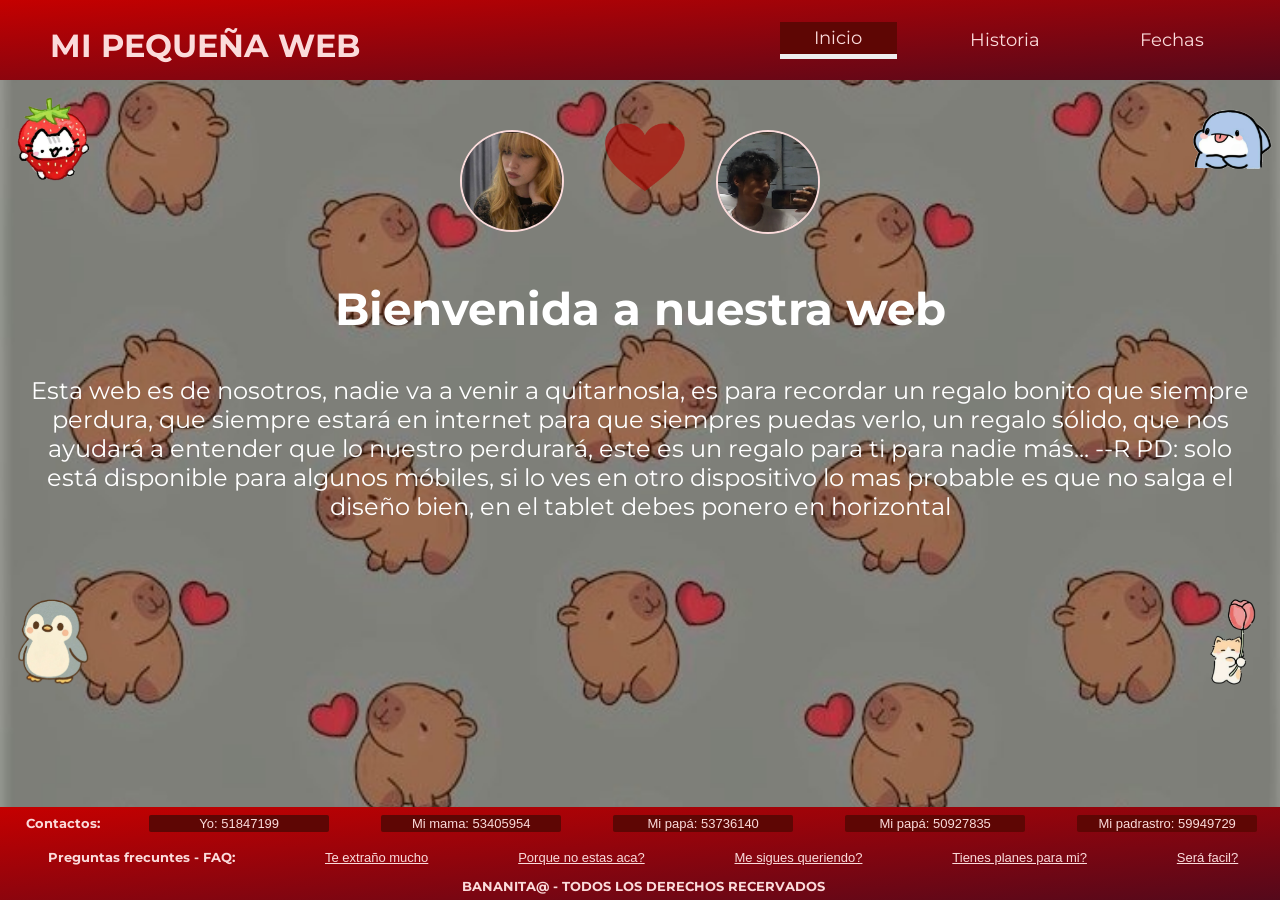
<file: index.html>
<!DOCTYPE html>
<html lang="en">
<head>
    <meta charset="UTF-8">
    <meta name="viewport" content="width=device-width, initial-scale=1.0">
    <title>Mi pequeña pagina web</title>

    <link rel="stylesheet" href="src/styles/styles.css">

    <link rel="stylesheet" href="src/styles/header_styles.css">
    <link rel="stylesheet" href="src/styles/hero_styles.css">
    <link rel="stylesheet" href="src/styles/footer_styles.css">

    <link rel="icon" href="media/img/BackgroundEraser_20260227_184740596.png" type="
    image/x-icon">


    <style>
@import url('https://fonts.googleapis.com/css2?family=League+Spartan:wght@100..900&family=Montserrat:ital,wght@0,100..900;1,100..900&display=swap');
</style>

</head>
<body>
    <header>
        <h1 class="header_title">MI PEQUEÑA WEB</h1>
        <nav class="header_nav">
            <a class="nav_link" href="#" style="background-color: var(--color-primario-oscuro);  border-bottom: solid #eeeeee 5px ;">Inicio</a>
            <a class="nav_link" href="src/pages/historia.html">Historia</a>
            <a class="nav_link" href="src/pages/fechas.html">Fechas</a>
        </nav>
    </header>
    <img src="media/img/IMG-20260207-WA0007.jpg" alt="fotos" class="fotos1">

    <img src="media/img/BackgroundEraser_20260227_184740596.png" alt="corazon" class="corazon">

    <img src="media/img/Polish_20251226_195210001.jpg" alt="fotos" class="fotos2">

    <img src="media/img/BackgroundEraser_20260227_184609187.png" alt="imagenes" class="imagenes1">
    <img src="media/img/BackgroundEraser_20260227_184623193.png" alt="imagenes" class="imagenes2">
    <img src="media/img/BackgroundEraser_20260227_184650913.png" alt="imagenes" class="imagenes3">
    <img src="media/img/BackgroundEraser_20260227_184728638.png" alt="imagenes" class="imagenes4">

    <section class="hero">
        <h1 class="hero_title">Bienvenida a nuestra web</h1>
        <p class="hero_text">Esta web es de nosotros, nadie va a venir a quitarnosla, es para recordar un regalo bonito que siempre perdura, que siempre estará en internet para que siempres puedas verlo, un regalo sólido, que nos ayudará a entender que lo nuestro perdurará, este es un regalo para ti para nadie más...  --R PD: solo está disponible para algunos móbiles, si lo ves en otro dispositivo lo mas probable es que no salga el diseño bien, en el tablet  debes ponero en horizontal</p>
    </section>
    <footer>
        
        <div class="footer_contactos">
            
            <h3 class="footer_contactos_title">Contactos:</h3>
            <button onclick="llamarme()" class="footer_contactos_button">Yo: 51847199</button>
            <button onclick="llamarmeMama()" id="mama" class="footer_contactos_button">Mi mama: 53405954</button>
            <button onclick="llamarmePapa()" id="papa" class="footer_contactos_button">Mi papá: 53736140</button>
            <button onclick="llamarmePapacorp()" id="papacorp" class="footer_contactos_button">Mi papá: 50927835</button>
            <button onclick="llamarmePadrastro()" id="padrastro" class="footer_contactos_button">Mi padrastro: 59949729</button>

        </div>
        <div class="footer_FAQ">
            <h3 class="footer_FAQ_title">Preguntas frecuntes - FAQ:</h3>
            <a class="footer_FAQ_link" href="src/pages/FAQ.html">Te extraño mucho</a>
        <a class="footer_FAQ_link" href="src/pages/">Porque no estas aca?</a>
        <a class="footer_FAQ_link" href="src/pages/FAQ.html">Me sigues queriendo?</a>
        <a class="footer_FAQ_link" href="src/pages/FAQ.html">Tienes planes para mi?</a>
        <a class="footer_FAQ_link" href="src/pages/FAQ.html">Será facil?</a>
        </div>
        <h3 class="footer_title">BANANITA@ - TODOS LOS DERECHOS RECERVADOS</h3>
    </footer>
    <script src="src/script/telefonos.js"></script>
</body>
</html>
</file>
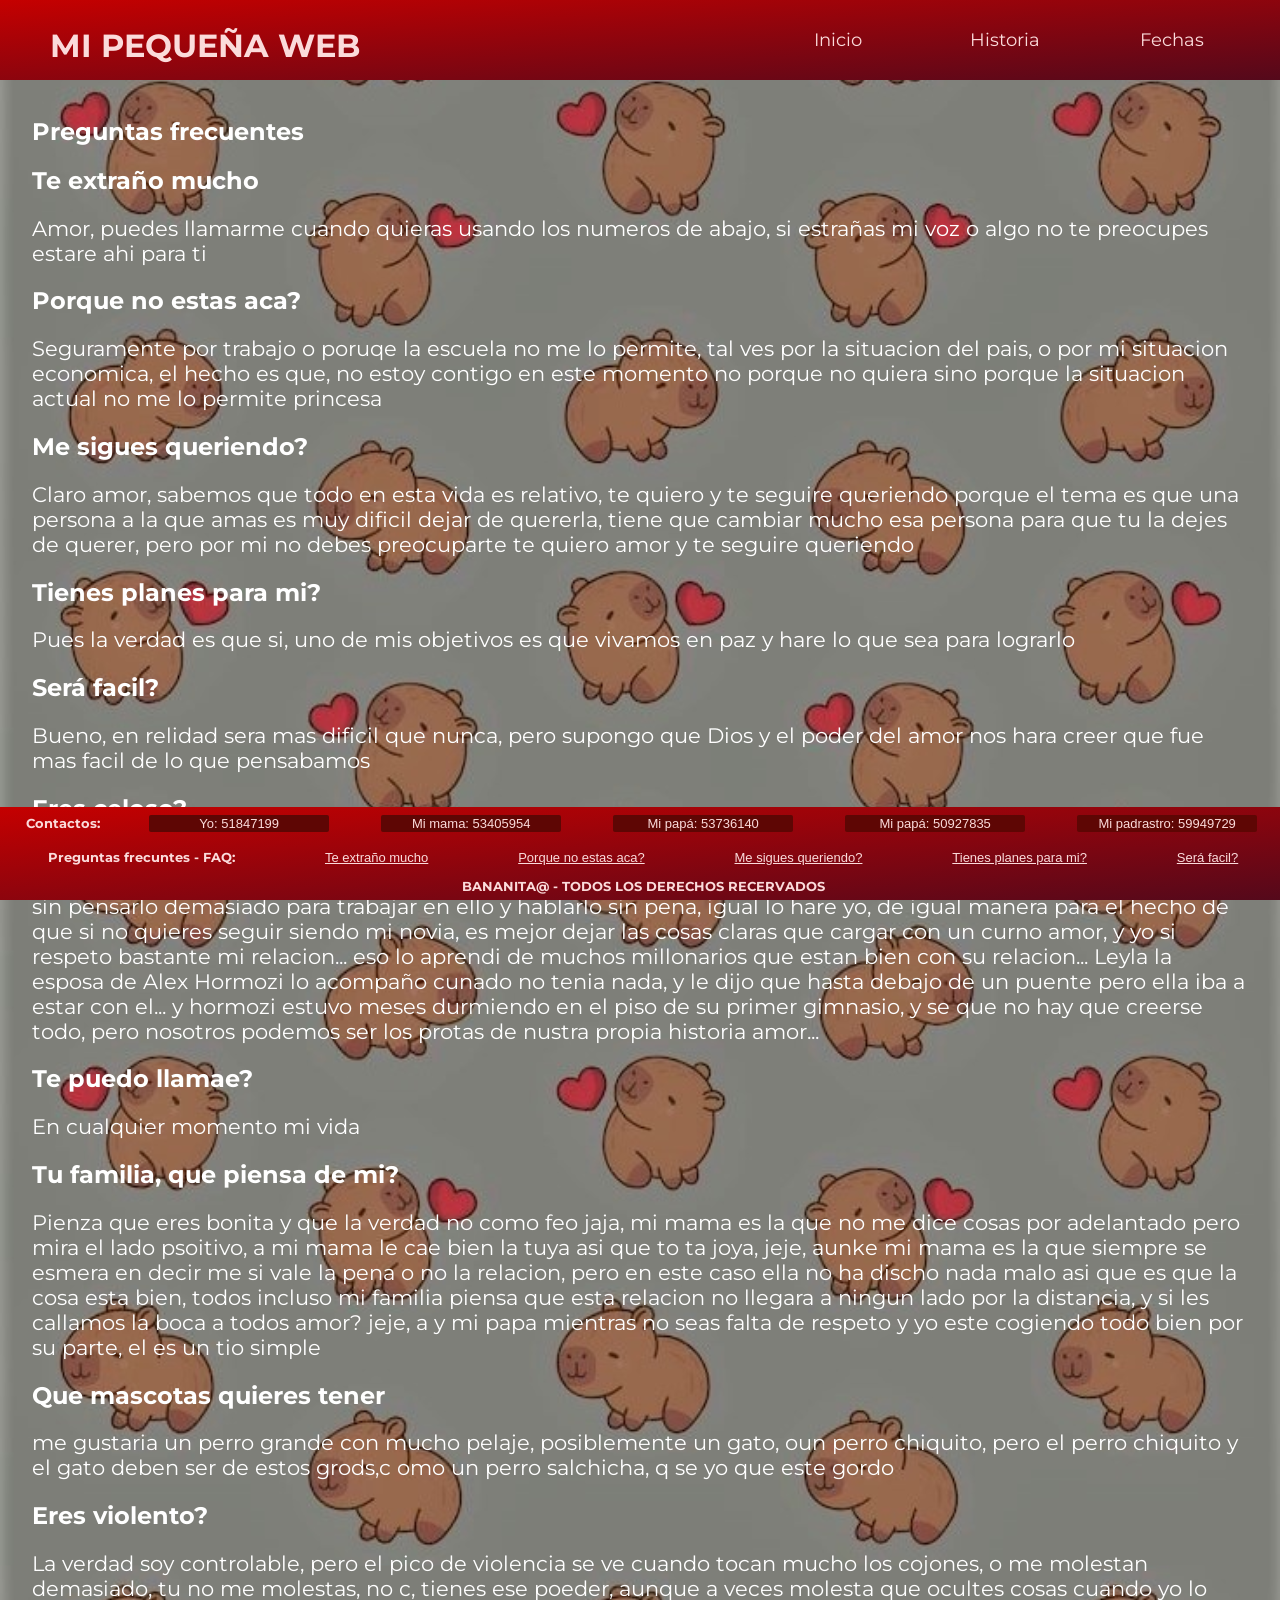
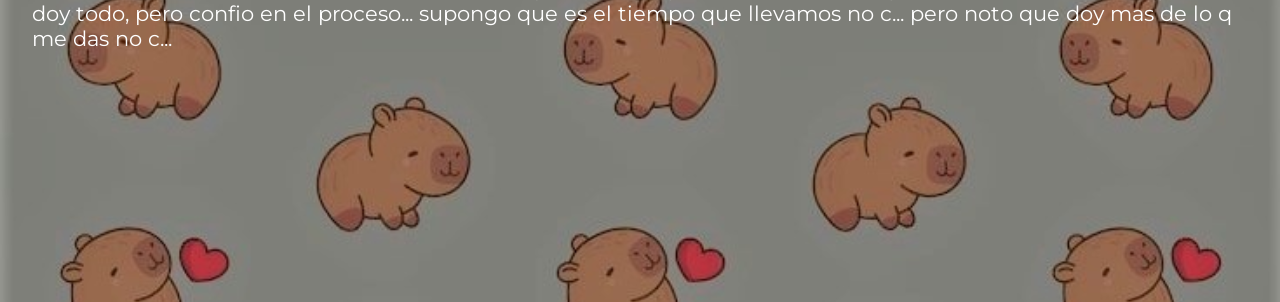
<file: src/pages/FAQ.html>
<!doctype html>
<html lang="en">
  <head>
    <meta charset="UTF-8" />
    <meta name="viewport" content="width=device-width, initial-scale=1.0" />
    <title>Fechas</title>

    <link rel="stylesheet" href="../styles/styles.css" />

    <link rel="stylesheet" href="../styles/header_styles.css" />
    <link rel="stylesheet" href="../styles/hero_styles.css" />
    <link rel="stylesheet" href="../styles/footer_styles.css" />
    <link rel="stylesheet" href="../styles/FAQ_styles.css" />

    <style>
      @import url("https://fonts.googleapis.com/css2?family=League+Spartan:wght@100..900&family=Montserrat:ital,wght@0,100..900;1,100..900&display=swap");
    </style>
  </head>
  <body>
    <header>
      <h1 class="header_title">MI PEQUEÑA WEB</h1>
      <nav class="header_nav">
        <a class="nav_link" href="../../index.html">Inicio</a>
        <a class="nav_link" href="historia.html">Historia</a>
        <a class="nav_link" href="fechas.html">Fechas</a>
      </nav>
    </header>

    

    <section class="FAQ">
      <h1 class="FAQ_title">Preguntas frecuentes</h1>

      <div class="FAQ_contenedor" href="">
        <h2>Te extraño mucho</h2>
        <p>
          Amor, puedes llamarme cuando quieras usando los numeros de abajo, si
          estrañas mi voz o algo no te preocupes estare ahi para ti
        </p>
      </div>
      <div class="FAQ_contenedor" href="">
        <h2>Porque no estas aca?</h2>
        <p>
          Seguramente por trabajo o poruqe la escuela no me lo permite, tal ves por la situacion del pais, o por mi situacion economica, el hecho es que, no estoy contigo en este momento no porque no quiera sino porque la situacion actual no me lo permite princesa
        </p>
      </div>
      <div class="FAQ_contenedor" href="">
        <h2>Me sigues queriendo?</h2>
        <p>
          Claro amor, sabemos que todo en esta vida es relativo, te quiero y te seguire queriendo porque el tema es que una persona a la que amas es muy dificil dejar de quererla, tiene que cambiar mucho esa persona para que tu la dejes de querer, pero por mi no debes preocuparte te quiero amor y te seguire queriendo
        </p>
      </div>
      <div class="FAQ_contenedor" href="">
        <h2>Tienes planes para mi?</h2>
        <p>
          Pues la verdad es que si, uno de mis objetivos es que vivamos en paz y hare lo que sea para lograrlo
        </p>
      </div>
      <div class="FAQ_contenedor" href="">
        <h2>Será facil?</h2>
        <p>
          Bueno, en relidad sera mas dificil que nunca, pero supongo que Dios y el poder del amor nos hara creer que fue mas facil de lo que pensabamos
        </p>
      </div>
      <div class="FAQ_contenedor" href="">
        <h2>Eres celoso?</h2>
        <p>
          Si pero me se controlar, porque si nos ponemos a pensar seria buena idea que no te relacionaras con ningun otro hombre, pero no puedo hacer eso, asi que me aguanto, pero si me gustaria que si te gusta otra persona me lo digas sin pensarlo demasiado para trabajar en ello y hablarlo sin pena, igual lo hare yo, de igual manera para el hecho de que si no quieres seguir siendo mi novia, es mejor dejar las cosas claras que cargar con un curno amor, y yo si respeto bastante mi relacion... eso lo aprendi de muchos millonarios que estan bien con su relacion... Leyla la esposa de Alex Hormozi lo acompaño cunado no tenia nada, y le dijo que hasta debajo de un puente pero ella iba a estar con el... y hormozi estuvo meses durmiendo en el piso de su primer gimnasio, y se que no hay que creerse todo, pero nosotros podemos ser los protas de nustra propia historia amor...
        </p>
      </div>
      <div class="FAQ_contenedor" href="">
        <h2>Te puedo llamae?</h2>
        <p>
          En cualquier momento mi vida
        </p>
      </div>
      <div class="FAQ_contenedor" href="">
        <h2>Tu familia, que piensa de mi?</h2>
        <p>
          Pienza que eres bonita y que la verdad no como feo jaja, mi mama es la que no me dice cosas por adelantado pero mira el lado psoitivo, a mi mama le cae bien la tuya asi que to ta joya, jeje, aunke mi mama es la que siempre se esmera en decir me si vale la pena o no la relacion, pero en este caso ella no ha discho nada malo asi que es que la cosa esta bien, todos incluso mi familia piensa que esta relacion no llegara a ningun lado por la distancia, y si les callamos la boca a todos amor? jeje, a y mi papa mientras no seas falta de respeto y yo este cogiendo todo bien por su parte, el es un tio simple
        </p>
      </div>
      <div class="FAQ_contenedor" href="">
        <h2>Que mascotas quieres tener</h2>
        <p>
          me gustaria un perro grande con mucho pelaje, posiblemente un gato, oun perro chiquito, pero el perro chiquito y el gato deben ser de estos grods,c omo un perro salchicha, q se yo que este gordo
        </p>
      </div>
      <div class="FAQ_contenedor" href="">
        <h2>Eres violento?</h2>
        <p>
          La verdad soy controlable, pero el pico de violencia se ve cuando tocan mucho los cojones, o me molestan demasiado, tu no me molestas, no c, tienes ese poeder, aunque a veces molesta que ocultes cosas cuando yo lo doy todo, pero confio en el proceso... supongo que es el tiempo que llevamos no c... pero noto que doy mas de lo q me das no c... 
        </p>
      </div>
    </section>

    <footer>
        
        <div class="footer_contactos">
            
            <h3 class="footer_contactos_title">Contactos:</h3>
            <button onclick="llamarme()" class="footer_contactos_button">Yo: 51847199</button>
            <button onclick="llamarmeMama()" id="mama" class="footer_contactos_button">Mi mama: 53405954</button>
            <button onclick="llamarmePapa()" id="papa" class="footer_contactos_button">Mi papá: 53736140</button>
            <button onclick="llamarmePapacorp()" id="papacorp" class="footer_contactos_button">Mi papá: 50927835</button>
            <button onclick="llamarmePadrastro()" id="padrastro" class="footer_contactos_button">Mi padrastro: 59949729</button>

        </div>
        <div class="footer_FAQ">
            <h3 class="footer_FAQ_title">Preguntas frecuntes - FAQ:</h3>
            <a class="footer_FAQ_link" href="FAQ.html">Te extraño mucho</a>
            <a class="footer_FAQ_link" href="FAQ.html">Porque no estas aca?</a>
            <a class="footer_FAQ_link" href="FAQ.html">Me sigues queriendo?</a>
            <a class="footer_FAQ_link" href="FAQ.html">Tienes planes para mi?</a>
            <a class="footer_FAQ_link" href="FAQ.html">Será facil?</a>
        </div>
        <h3 class="footer_title">BANANITA@ - TODOS LOS DERECHOS RECERVADOS</h3>
    </footer>
    <script src="../script/telefonos.js"></script>
  </body>
</html>
</file>
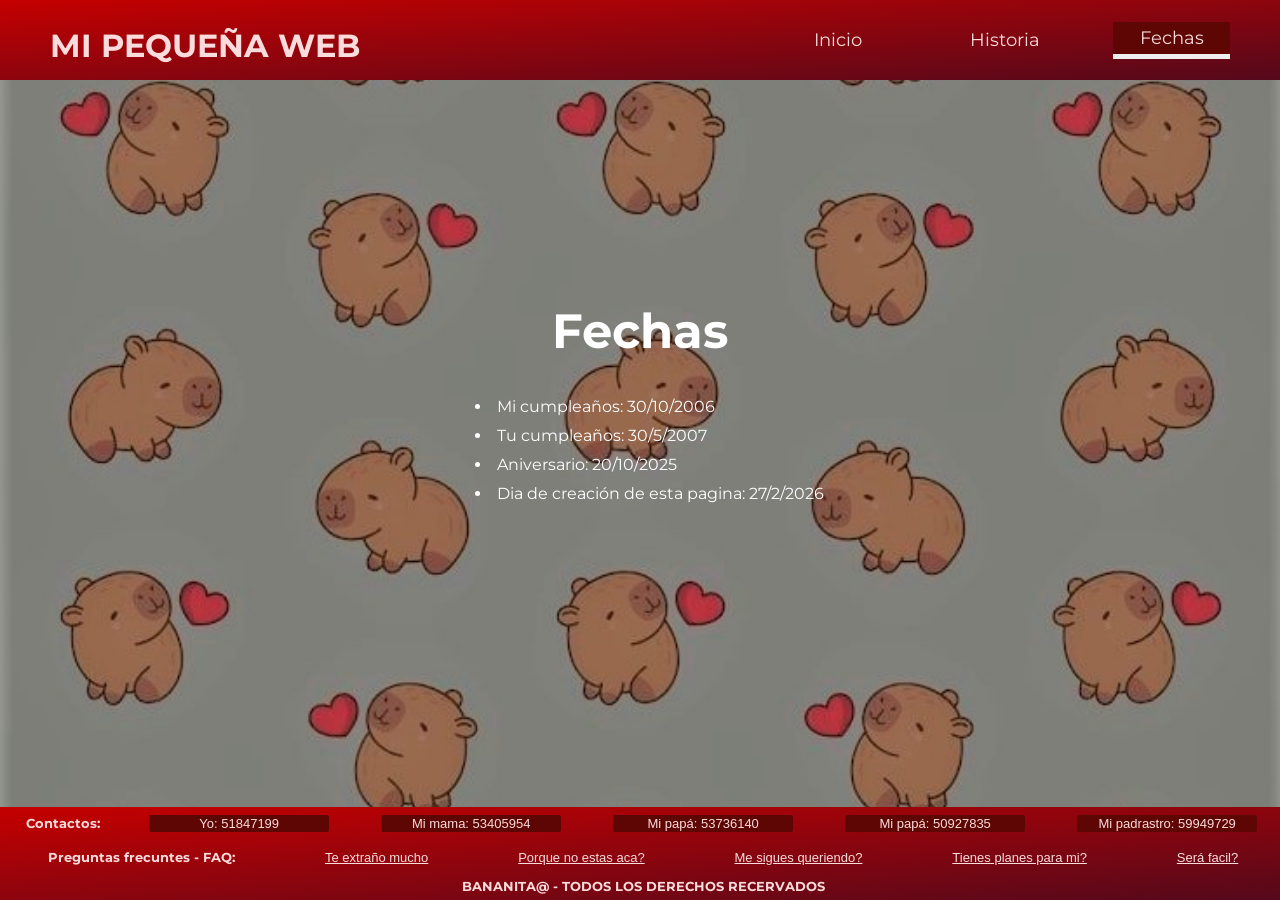
<file: src/pages/fechas.html>
<!DOCTYPE html>
<html lang="en">
<head>
    <meta charset="UTF-8">
    <meta name="viewport" content="width=device-width, initial-scale=1.0">
    <title>Fechas</title>

    <link rel="stylesheet" href="../styles/styles.css">

    <link rel="stylesheet" href="../styles/header_styles.css">
    <link rel="stylesheet" href="../styles/fechas_styles.css">
    <link rel="stylesheet" href="../styles/footer_styles.css">

    <style>
@import url('https://fonts.googleapis.com/css2?family=League+Spartan:wght@100..900&family=Montserrat:ital,wght@0,100..900;1,100..900&display=swap');
</style>
</head>
<body>
    <header>
        <h1 class="header_title">MI PEQUEÑA WEB</h1>
        <nav class="header_nav">
            <a class="nav_link" href="../../index.html">Inicio</a>
            <a class="nav_link" href="historia.html">Historia</a>
            <a class="nav_link" href="#" style="background-color: var(--color-primario-oscuro);  border-bottom: solid #eeeeee 5px ;">Fechas</a>
        </nav>
    </header>
        


    <section class="fechas">
        <h1 class="fechas_title">Fechas</h1>
        <ul>
            <li style="padding: 5px;">Mi cumpleaños: 30/10/2006</li>
            <li style="padding: 5px;">Tu cumpleaños: 30/5/2007</li>
            <li style="padding: 5px;">Aniversario: 20/10/2025</li>
            <li style="padding: 5px;">Dia de creación de esta pagina: 27/2/2026</li>
        </ul>
    </section>


    <footer>
        
        <div class="footer_contactos">
            
            <h3 class="footer_contactos_title">Contactos:</h3>
            <button onclick="llamarme()" class="footer_contactos_button">Yo: 51847199</button>
            <button onclick="llamarmeMama()" id="mama" class="footer_contactos_button">Mi mama: 53405954</button>
            <button onclick="llamarmePapa()" id="papa" class="footer_contactos_button">Mi papá: 53736140</button>
            <button onclick="llamarmePapacorp()" id="papacorp" class="footer_contactos_button">Mi papá: 50927835</button>
            <button onclick="llamarmePadrastro()" id="padrastro" class="footer_contactos_button">Mi padrastro: 59949729</button>

        </div>
        <div class="footer_FAQ">
            <h3 class="footer_FAQ_title">Preguntas frecuntes - FAQ:</h3>
            <a class="footer_FAQ_link" href="FAQ.html">Te extraño mucho</a>
            <a class="footer_FAQ_link" href="FAQ.html">Porque no estas aca?</a>
            <a class="footer_FAQ_link" href="FAQ.html">Me sigues queriendo?</a>
            <a class="footer_FAQ_link" href="FAQ.html">Tienes planes para mi?</a>
            <a class="footer_FAQ_link" href="FAQ.html">Será facil?</a>
        </div>
        <h3 class="footer_title">BANANITA@ - TODOS LOS DERECHOS RECERVADOS</h3>
    </footer>
    <script src="../script/telefonos.js"></script>
</body>
</html>
</file>
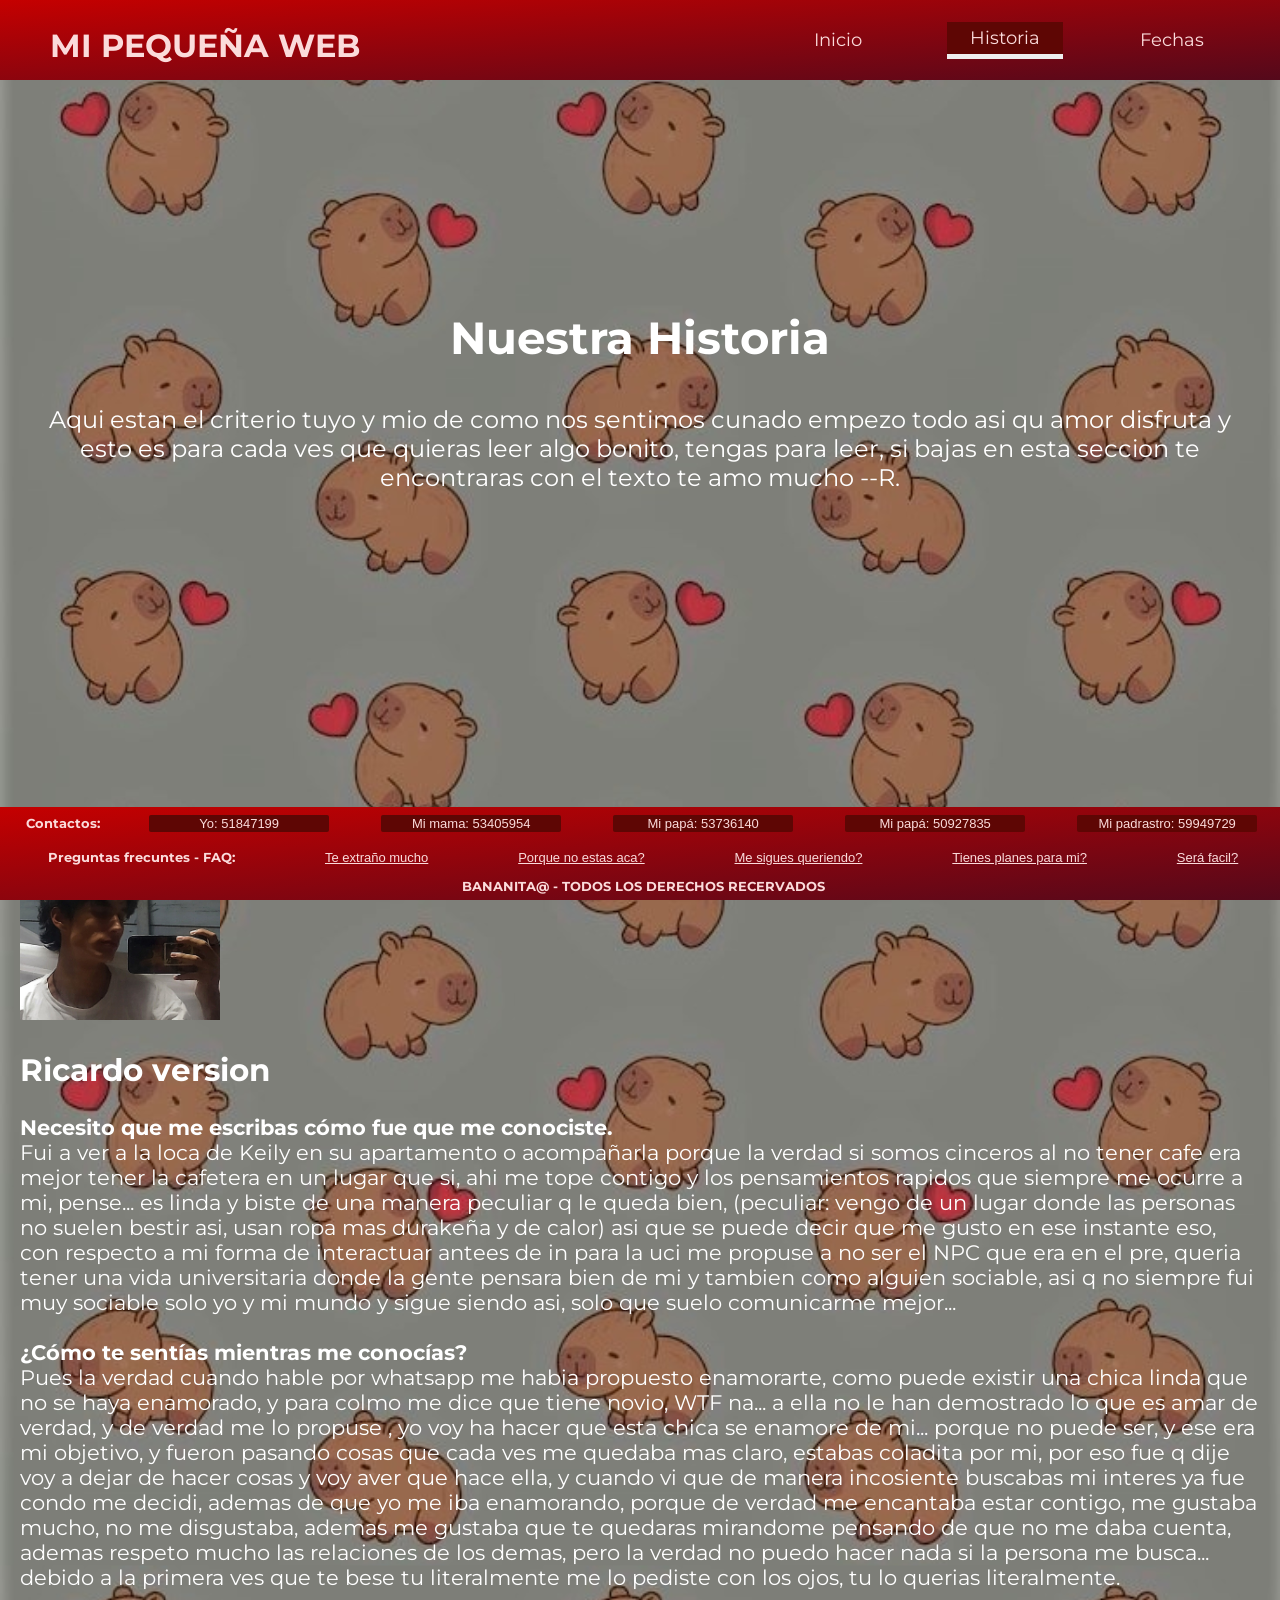
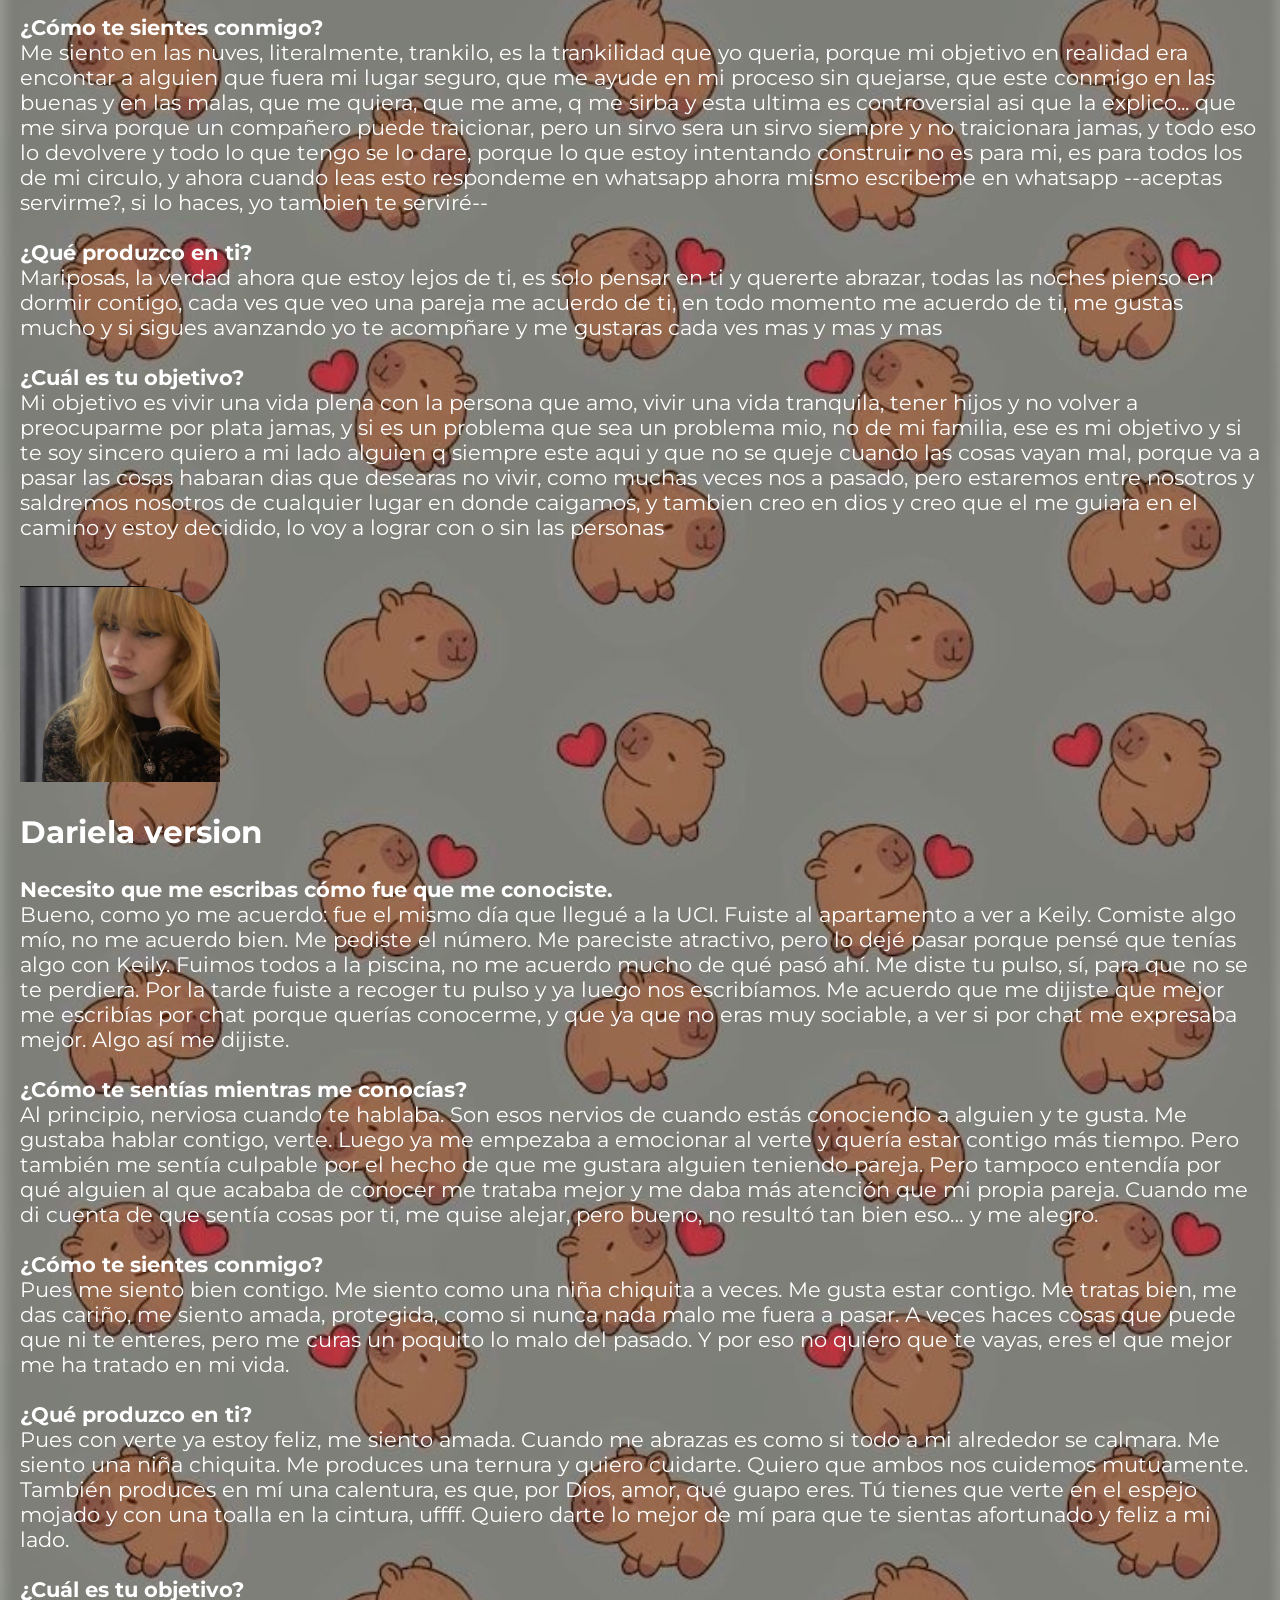
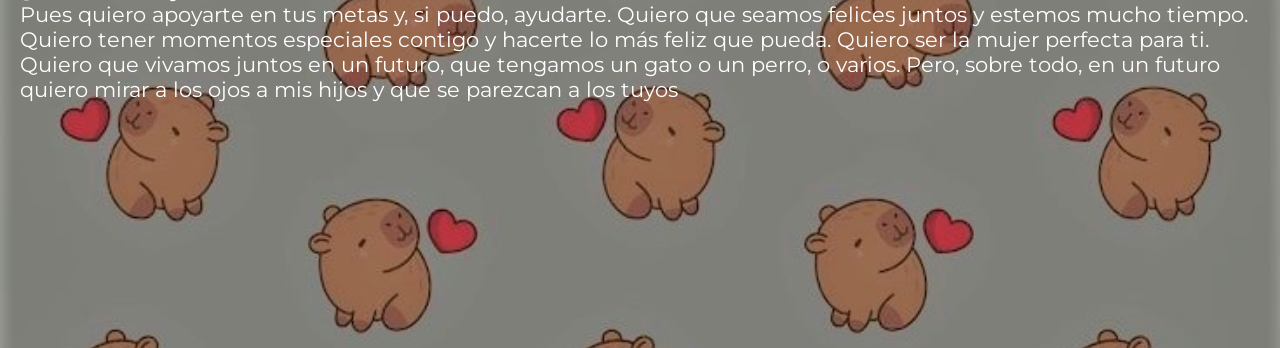
<file: src/pages/historia.html>
<!doctype html>
<html lang="en">
  <head>
    <meta charset="UTF-8" />
    <meta name="viewport" content="width=device-width, initial-scale=1.0" />
    <title>Historia</title>

    <link rel="stylesheet" href="../styles/styles.css" />

    <link rel="stylesheet" href="../styles/header_styles.css" />
    <link rel="stylesheet" href="../styles/historia_styles.css" />
    <link rel="stylesheet" href="../styles/footer_styles.css" />

    <style>
@import url('https://fonts.googleapis.com/css2?family=League+Spartan:wght@100..900&family=Montserrat:ital,wght@0,100..900;1,100..900&display=swap');
</style>
  </head>
  <body>
    <header>
      <h1 class="header_title">MI PEQUEÑA WEB</h1>
      <nav class="header_nav">
        <a class="nav_link" href="../../index.html">Inicio</a>
        <a
          class="nav_link"
          href="#"
          style="background-color: var(--color-primario-oscuro);  border-bottom: solid #eeeeee 5px ;"
          >Historia</a
        >
        <a class="nav_link" href="fechas.html">Fechas</a>
      </nav>
    </header>

    

    <section class="historia">
      <h1 class="historia_title">Nuestra Historia</h1>
      <p class="historia_text">
        Aqui estan el criterio tuyo y mio de como nos sentimos cunado empezo todo asi qu amor disfruta y esto es para cada ves que quieras leer algo bonito, tengas para leer, si bajas en esta seccion te encontraras con el texto te amo mucho --R.
      </p>
    </section>

    <section class="historias">
      <div>
        <img src="../../media/img/Polish_20251226_195210001.jpg" alt="perfiles" class="perfiles">
        <h2>Ricardo version</h2>
        <p>
           <b>Necesito que me escribas cómo fue que me conociste.</b> <br>Fui a ver a la loca de Keily en su apartamento o acompañarla porque la verdad si somos cinceros al no tener cafe era mejor tener la cafetera en un lugar que si, ahi me tope contigo y los pensamientos rapidos que siempre me ocurre a mi, pense... es linda y biste de una manera peculiar q le queda bien, (peculiar: vengo de un lugar donde las personas no suelen bestir asi, usan ropa mas durakeña y de calor) asi que se puede decir que me gusto en ese instante eso, con respecto a mi forma de interactuar antees de in para la uci me propuse a no ser el NPC que era en el pre, queria tener una vida universitaria donde la gente pensara bien de mi y tambien como alguien sociable, asi q no siempre fui muy sociable solo yo y mi mundo y sigue siendo asi, solo que suelo comunicarme mejor... <br><br>
           <b>¿Cómo te sentías mientras me conocías?</b> <br>Pues la verdad cuando hable por whatsapp me habia propuesto enamorarte, como puede existir una chica linda que no se haya enamorado, y para colmo me dice que tiene novio, WTF na... a ella no le han demostrado lo que es amar de verdad, y de verdad me lo propuse , yo voy ha hacer que esta chica se enamore de mi... porque no puede ser, y ese era mi objetivo, y fueron pasando cosas que cada ves me quedaba mas claro, estabas coladita por mi, por eso fue q dije voy a dejar de hacer cosas y voy aver que hace ella, y cuando vi que de manera incosiente buscabas mi interes ya fue condo me decidi, ademas de que yo me iba enamorando, porque de verdad me encantaba estar contigo, me gustaba mucho, no me disgustaba, ademas me gustaba que te quedaras mirandome pensando de que no me daba cuenta, ademas respeto mucho las relaciones de los demas, pero la verdad no puedo hacer nada si la persona me busca... debido a la primera ves que te bese tu literalmente me lo pediste con los ojos, tu lo querias literalmente. <br><br>
           <b>¿Cómo te sientes conmigo?</b>  <br>Me siento en las nuves, literalmente, trankilo, es la trankilidad que yo queria, porque mi objetivo en realidad era encontar a alguien que fuera mi lugar seguro, que me ayude en mi proceso sin quejarse, que este conmigo en las buenas y en las malas, que me quiera, que me ame, q me sirba y esta ultima es controversial asi que la explico... que me sirva porque un compañero puede traicionar, pero un sirvo sera un sirvo siempre y no traicionara jamas, y todo eso lo devolvere y todo lo que tengo se lo dare, porque lo que estoy intentando construir no es para mi, es para todos los de mi circulo, y ahora cuando leas esto respondeme en whatsapp ahorra mismo escribeme en whatsapp --aceptas servirme?, si lo haces, yo tambien te serviré-- <br><br>
           <b>¿Qué produzco en ti?</b> <br>Mariposas, la verdad ahora que estoy lejos de ti, es solo pensar en ti y quererte abrazar, todas las noches pienso en dormir contigo, cada ves que veo una pareja me acuerdo de ti, en todo momento me acuerdo de ti, me gustas mucho y si sigues avanzando yo te acompñare y me gustaras cada ves mas y mas y mas <br><br>
           <b>¿Cuál es tu objetivo?</b> <br>Mi objetivo es vivir una vida plena con la persona que amo, vivir una vida tranquila, tener hijos y no volver a preocuparme por plata jamas, y si es un problema que sea un problema mio, no de mi familia, ese es mi objetivo y si te soy sincero quiero a mi lado alguien q siempre este aqui y que no se queje cuando las cosas vayan mal, porque va a pasar las cosas habaran dias que desearas no vivir, como muchas veces nos a pasado, pero estaremos entre nosotros y saldremos nosotros de cualquier lugar en donde caigamos, y tambien creo en dios y creo que el me guiara en el camino y estoy decidido, lo voy a lograr con o sin las personas <br><br>
        </p>
      </div>

      <div>
        <img src="../../media/img/IMG-20260207-WA0007.jpg" alt="perfiles" class="perfiles">
        <h2>Dariela version</h2>
        <p>
          <b>Necesito que me escribas cómo fue que me conociste. </b><br>

          Bueno, como yo me acuerdo: fue el mismo día que llegué a la UCI.
          Fuiste al apartamento a ver a Keily. Comiste algo mío, no me acuerdo
          bien. Me pediste el número. Me pareciste atractivo, pero lo dejé pasar
          porque pensé que tenías algo con Keily. Fuimos todos a la piscina, no
          me acuerdo mucho de qué pasó ahí. Me diste tu pulso, sí, para que no
          se te perdiera. Por la tarde fuiste a recoger tu pulso y ya luego nos
          escribíamos. Me acuerdo que me dijiste que mejor me escribías por chat
          porque querías conocerme, y que ya que no eras muy sociable, a ver si
          por chat me expresaba mejor. Algo así me dijiste. <br><br>
          
         <b>¿Cómo te sentías
          mientras me conocías?</b><br>

          Al principio, nerviosa cuando te hablaba. Son esos nervios de cuando
          estás conociendo a alguien y te gusta. Me gustaba hablar contigo,
          verte. Luego ya me empezaba a emocionar al verte y quería estar
          contigo más tiempo. Pero también me sentía culpable por el hecho de
          que me gustara alguien teniendo pareja. Pero tampoco entendía por qué
          alguien al que acababa de conocer me trataba mejor y me daba más
          atención que mi propia pareja. Cuando me di cuenta de que sentía cosas
          por ti, me quise alejar, pero bueno, no resultó tan bien eso… y me
          alegro.<br ><br> 
          
           <b>¿Cómo te sientes conmigo?</b> <br>

          Pues me siento bien contigo. Me siento como una niña chiquita a veces.
          Me gusta estar contigo. Me tratas bien, me das cariño, me siento
          amada, protegida, como si nunca nada malo me fuera a pasar. A veces
          haces cosas que puede que ni te enteres, pero me curas un poquito lo
          malo del pasado. Y por eso no quiero que te vayas, eres el que mejor
          me ha tratado en mi vida.<br ><br> 
          
          <b>¿Qué produzco en ti?</b> <br>

          Pues con verte ya estoy feliz, me siento amada. Cuando me abrazas es
          como si todo a mi alrededor se calmara. Me siento una niña chiquita.
          Me produces una ternura y quiero cuidarte. Quiero que ambos nos
          cuidemos mutuamente. También produces en mí una calentura, es que, por
          Dios, amor, qué guapo eres. Tú tienes que verte en el espejo mojado y
          con una toalla en la cintura, uffff. Quiero darte lo mejor de mí para
          que te sientas afortunado y feliz a mi lado.<br ><br> 
          
          <b>¿Cuál es tu objetivo?</b> <br>

          Pues quiero apoyarte en tus metas y, si puedo, ayudarte. Quiero que
          seamos felices juntos y estemos mucho tiempo. Quiero tener momentos
          especiales contigo y hacerte lo más feliz que pueda. Quiero ser la
          mujer perfecta para ti. Quiero que vivamos juntos en un futuro, que
          tengamos un gato o un perro, o varios. Pero, sobre todo, en un futuro
          quiero mirar a los ojos a mis hijos y que se parezcan a los tuyos <br><br>
        </p>
      </div>
    </section>

    <footer>
      <div class="footer_contactos">
            
            <h3 class="footer_contactos_title">Contactos:</h3>
            <button onclick="llamarme()" class="footer_contactos_button">Yo: 51847199</button>
            <button onclick="llamarmeMama()" id="mama" class="footer_contactos_button">Mi mama: 53405954</button>
            <button onclick="llamarmePapa()" id="papa" class="footer_contactos_button">Mi papá: 53736140</button>
            <button onclick="llamarmePapacorp()" id="papacorp" class="footer_contactos_button">Mi papá: 50927835</button>
            <button onclick="llamarmePadrastro()" id="padrastro" class="footer_contactos_button">Mi padrastro: 59949729</button>

        </div>
      <div class="footer_FAQ">
        <h3 class="footer_FAQ_title">Preguntas frecuntes - FAQ:</h3>
        <a class="footer_FAQ_link" href="FAQ.html">Te extraño mucho</a>
        <a class="footer_FAQ_link" href="FAQ.html">Porque no estas aca?</a>
        <a class="footer_FAQ_link" href="FAQ.html">Me sigues queriendo?</a>
        <a class="footer_FAQ_link" href="FAQ.html">Tienes planes para mi?</a>
        <a class="footer_FAQ_link" href="FAQ.html">Será facil?</a>
      </div>
      <h3 class="footer_title">BANANITA@ - TODOS LOS DERECHOS RECERVADOS</h3>
    </footer>
    <script src="../script/telefonos.js"></script>
  </body>
</html>
</file>
<file: src/styles/styles.css>
@import url("https://fonts.googleapis.com/css2?family=Imperial+Script&family=Montserrat:ital,wght@0,100..900;1,100..900&display=swap");

:root {
  --color-primario: #830806;
  --color-primario-oscuro: #5e0604;
  --color-primario-claro: #8c0806;
  --color-secundario: #fbdbdb;
  --color-text: #ffffff;

  --color-degradado: #ee0039;
  --color-degradado2: #54091b;
}

html {
  width: 100vw;
  height: 100vh;
}

body {
  background: url(../../media/img/1d46156795eb506b9d9f5d7898989790.jpg);
  background-size: cover;
  background-position: center;
  color: var(--color-text);
  font-family: "Montserrat", sans-serif;
  font-optical-sizing: auto;
  font-weight: 400;
  font-style: normal;

  width: 100%;
  height: 100%;

  margin: 0;

  position: absolute;
}
</file>
<file: src/styles/header_styles.css>
header {
  position: fixed;
  top: 0;

  height: 80px;
  width: 100%;
  z-index: 1000px;

  display: flex;
  flex-direction: column;
  align-items: center;
  justify-content: space-between;
  box-sizing: border-box;

  background: linear-gradient(to top left, #54091b, #c50000);
  color: var(--color-secundario);
}

.header_title {
  margin: 0;
  padding-top: 25px;
  padding-bottom: 5px;

  font-size: 2rem;
}

nav {
  display: flex;
  align-items: center;
  justify-content: space-around;
  height: 2rem;
  width: 100%;
  background-color: var(--color-primario-claro);
}
.nav_link {
  display: flex;
  align-items: center;
  justify-content: center;
  text-decoration: none;
  color: var(--color-secundario);
  width: 100%;
  height: 100%;
  text-align: center;

  transition: all 0.2s ease-in-out 0s;

  border-bottom: solid var(--color-primario-oscuro) 5px;
}

@media (min-width: 992px) {
  header {
    flex-direction: row;
    align-items: center;
    justify-content: space-between;
    box-sizing: border-box;
  }
  .header_title {
    margin: 0;
    padding-top: 15px;
    padding-bottom: 5px;
    margin-left: 50px;

    font-size: 2rem;
  }

  nav {
    height: 2rem;
    width: 500px;
    background-color: transparent;
  }
  .nav_link {
    width: 100%;
    height: 100%;
    text-align: center;

    transition: all 0.2s ease-in-out 0s;

    border-bottom: none;
    margin-right: 50PX;
    cursor: pointer;
  }
}
@media (min-width: 1200px) {
    header {
    flex-direction: row;
    align-items: center;
    justify-content: space-between;
    box-sizing: border-box;
  }
  .header_title {
    margin: 0;
    padding-top: 15px;
    padding-bottom: 5px;
    margin-left: 50px;

    font-size: 2rem;
  }

  nav {
    height: 2rem;
    width: 500px;
    background-color: transparent;
  }
  .nav_link {
    width: 100%;
    height: 100%;
    text-align: center;

    transition: all 0.2s ease-in-out 0s;

    border-bottom: none;
    margin-right: 50PX;
    cursor: pointer;
    font-size: 18px;
  }
}
@media (min-width: 1400px) {
    header {
    flex-direction: row;
    align-items: center;
    justify-content: space-between;
    box-sizing: border-box;
  }
  .header_title {
    margin: 0;
    padding-top: 15px;
    padding-bottom: 5px;
    margin-left: 50px;

    font-size: 2rem;
  }

  nav {
    height: 2rem;
    width: 700px;
    background-color: transparent;
  }
  .nav_link {
    width: 100%;
    height: 100%;
    text-align: center;

    transition: all 0.2s ease-in-out 0s;

    border-bottom: none;
    margin-right: 50PX;
    cursor: pointer;
    font-size: 18px;
  }
}
</file>
<file: src/styles/hero_styles.css>
.hero {
  width: 100vw;
  height: 90vh;

  display: flex;
  flex-direction: column;

  align-items: center;
  justify-content: center;

  background-image:
    url(../../media/img/1d46156795eb506b9d9f5d7898989790.jpg), cover, center,
    repeat;
}

.hero_title {
  font-size: 2rem;
  text-align: center;
  margin: 1rem;
}
.hero_text {
  padding: 1.5rem;
  margin: 0;
  text-align: center;
  font-size: 1rem;
}

.imagenes1 {
  position: fixed;
  width: 70px;
  left: 1px;
  bottom: 210px;
  z-index: 9999;
}
.imagenes2 {
  position: fixed;
  width: 70px;
  right: 1px;
  bottom: 210px;

  z-index: 9999;
}
.imagenes3 {
  position: fixed;
  width: 70px;
  z-index: 9999;
  left: 1px;
  top: 90px;
}
.imagenes4 {
  position: fixed;
  width: 70px;
  z-index: 9999;
  right: 1px;
  top: 90px;
}

@keyframes corazon {
  0% {
    transform: scale(1);
  }

  20% {
    opacity: 1;
    transform: scale(1.3);
  }
  40% {
    opacity: 1;
    transform: scale(1.1);
  }
  60% {
    opacity: 1;
    transform: scale(1.2);
  }
  80% {
    transform: scale(1);
  }
}

.corazon {
  position: fixed;
  top: 100px;
  right: 45%;
  z-index: 90000;
  opacity: 0.6;
  animation: 3s corazon ease-in-out infinite;
  width: 40px;
}

.fotos1 {
  border-radius: 100%;
  width: 50px;
  position: fixed;
  top: 100px;
  left: 120px;
  border: solid 2px var(--color-secundario);
}
.fotos2 {
  border-radius: 100%;
  width: 50px;
  position: fixed;
  top: 100px;
  right: 120px;
  border: solid 2px var(--color-secundario);
}

@media (min-width: 576px) {
  .corazon {
    width: 80px;
    top: 120px;
    right: 43%;
  }

  .fotos1 {
    top: 150px;
    left: 180px;

    width: 80px;
  }
  .fotos2 {
    top: 150px;
    right: 180px;

    width: 80px;
  }
}
@media (min-width: 768px) {
  .corazon {
    width: 80px;
    top: 120px;
    right: 43%;
  }

  .fotos1 {
    top: 150px;
    left: 180px;

    width: 80px;
  }
  .fotos2 {
    top: 150px;
    right: 180px;

    width: 80px;
  }
}
@media (min-width: 992px) {
  .corazon {
    width: 80px;
    top: 120px;
    right: 46%;
  }

  .fotos1 {
    top: 130px;
    left: 360px;

    width: 100px;
  }
  .fotos2 {
    top: 130px;
    right: 360px;

    width: 100px;
  }

  .imagenes1{
    width: 100px;
  }
  .imagenes2{
    width: 100px;
  }
  .imagenes3{
    width: 100px;
  }
  .imagenes4{
  width: 100px;    
  }
}
@media (min-width: 1200px) {
  .corazon {
    width: 80px;
    top: 120px;
    right: 46.5%;
  }

  .fotos1 {
    top: 130px;
    left: 460px;

    width: 100px;
  }
  .fotos2 {
    top: 130px;
    right: 460px;

    width: 100px;
  }

  .hero_title {
  font-size: 2.8rem;
}
.hero_text {
  font-size: 1.5rem;
}
}
@media (min-width: 1400px) {
  .corazon {
    width: 80px;
    top: 120px;
    right: 47.5%;
  }

  .fotos1 {
    top: 130px;
    left: 670px;

    width: 100px;
  }
  .fotos2 {
    top: 130px;
    right: 670px;

    width: 100px;
  }
}
</file>
<file: src/styles/footer_styles.css>
footer {
  position: fixed;
  bottom: 0px;

  width: 100%;
  height: 160px;
  padding: 0.2rem;
  padding-bottom: 30px;

  display: grid;
  grid-template-columns: 1fr 1fr;
  grid-template-rows: auto auto;
  gap: 10px;

  background: linear-gradient(to top left, #54091b, #c50000);
  color: var(--color-secundario);
  z-index: 1000;
}

.footer_title {
  width: 100%;
  margin: 0;
  grid-column: span 2;

  font-size: 0.8rem;
  text-align: center;
}

.footer_contactos {
  display: flex;
  flex-direction: column;
  align-items: center;
}

.footer_contactos_button {
  width: 100%;
  margin: 2px;
  border: none;
  box-sizing: border-box;

  background-color: var(--color-primario-oscuro);
  color: var(--color-secundario);
  border-radius: 2px;
  font-size: 13px;
  cursor: pointer;
}

.footer_contactos_title {
  font-size: 0.8rem;
  margin: 2px;
  text-align: center;
}

.footer_FAQ {
  display: flex;
  flex-direction: column;
  align-items: center;
}
.footer_FAQ_title {
  font-size: 0.8rem;
  margin: 2px;
  text-align: center;
}
.footer_FAQ_link {
  font-family: Arial, Helvetica, sans-serif;
  color: var(--color-secundario);
  margin: 2px;

  font-size: 13px;
}

@media (min-width: 1200px) {
  footer {
    width: 100%;
    height: 90px;
    padding: 0.2rem;
    padding-bottom: 0px;

    display: grid;
    grid-template-rows: 1fr 1fr 1fr;
    grid-template-columns: auto;
    gap: 10px;
  }

  .footer_title {
    grid-column: span 1;
  }
  .footer_contactos {
    display: flex;
    flex-direction: row;
    align-items: center;
    justify-content: space-around;
  }
  .footer_contactos_button {
    width: 180px;
    margin: 5px;
  }
  .footer_FAQ {
    display: flex;
    flex-direction: row;
    justify-content: space-around;
    align-items: center;
  }
}
@media (min-width: 1400px) {
  footer {
    width: 100%;
    height: 90px;
    padding: 0.2rem;
    padding-bottom: 0px;

    display: grid;
    grid-template-rows: 1fr 1fr 1fr;
    grid-template-columns: auto;
    gap: 10px;
  }

  .footer_title {
    grid-column: span 1;
  }
  .footer_contactos {
    display: flex;
    flex-direction: row;
    align-items: center;
    justify-content: space-around;
  }
  .footer_contactos_button {
    width: 180px;
    margin: 5px;
  }
  .footer_FAQ {
    display: flex;
    flex-direction: row;
    justify-content: space-around;
    align-items: center;
  }
}
</file>
<file: src/styles/FAQ_styles.css>
.FAQ{
    margin-top: 65px;

    padding: 2rem;

  
    padding-bottom: 230px;
}

@media (min-width: 1200px) {
p{
    font-size: 1.3rem;
}
}
</file>
<file: src/styles/fechas_styles.css>
.fechas{
    width: 100vw;
    height: 90vh;


    display: flex;
    flex-direction: column;

    align-items: center;
    justify-content: center;

    

}

.fechas_title{
    font-size: 3rem;
    text-align: center;
    margin: 1rem;
}
.fechas_text{
    padding: 1.5rem;
    margin: 0;
    text-align: center;
}
</file>
<file: src/styles/historia_styles.css>
.historia{
    width: 100vw;
    height: 90vh;


    display: flex;
    flex-direction: column;

    align-items: center;
    justify-content: center;

    

}



.historia_title{
    font-size: 2rem;
    text-align: center;
    margin: 1rem;
}
.historia_text{
    padding: 1.5rem;
    margin: 0;
    text-align: center;
    font-size: 1rem;
}

.historias{
    padding: 20px;
    padding-top: 10px;
    padding-bottom: 200px;
}

.perfiles{
    border-radius: 0px 80px 0px 0px;
    width: 200px;
}

@media (min-width: 1200px) {
  .historia_title {
  font-size: 2.8rem;
}
.historia_text {
  font-size: 1.5rem;
}
.historias{
    font-size: 1.3rem;
}
}
</file>
